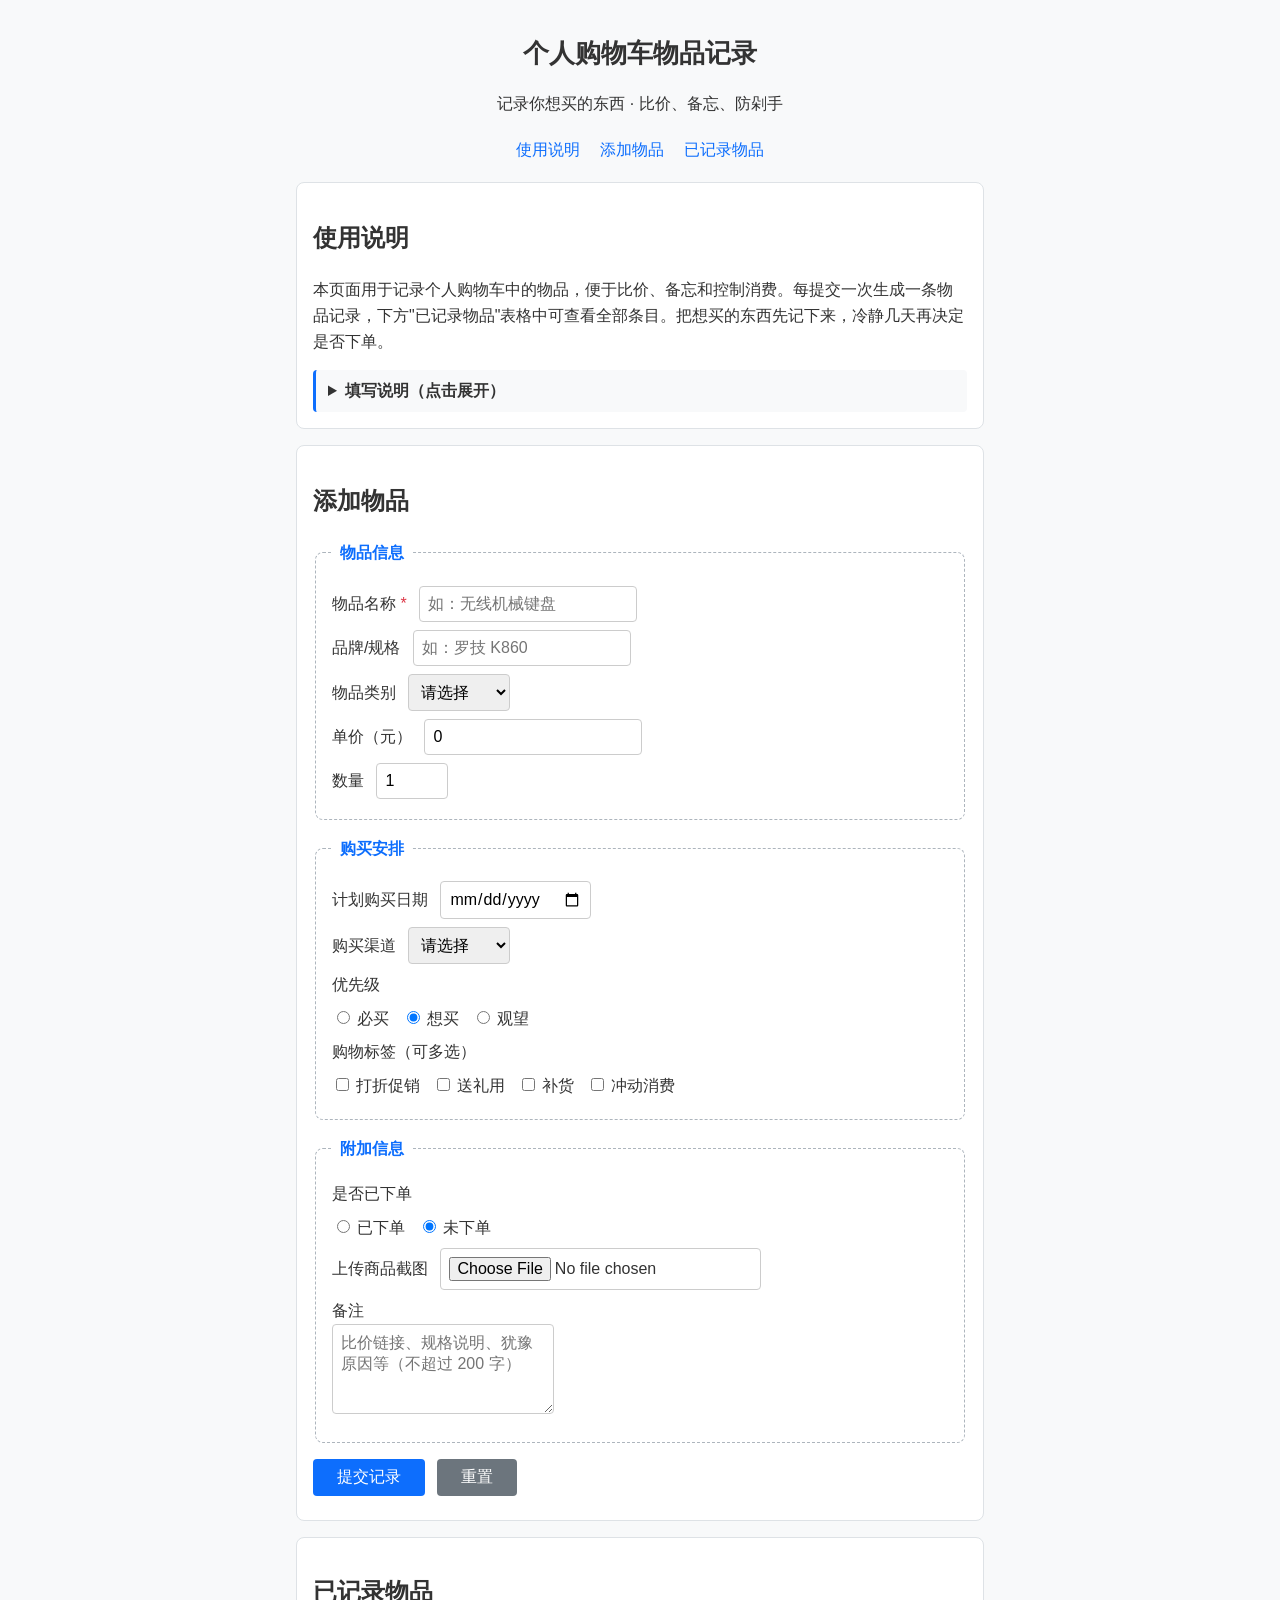
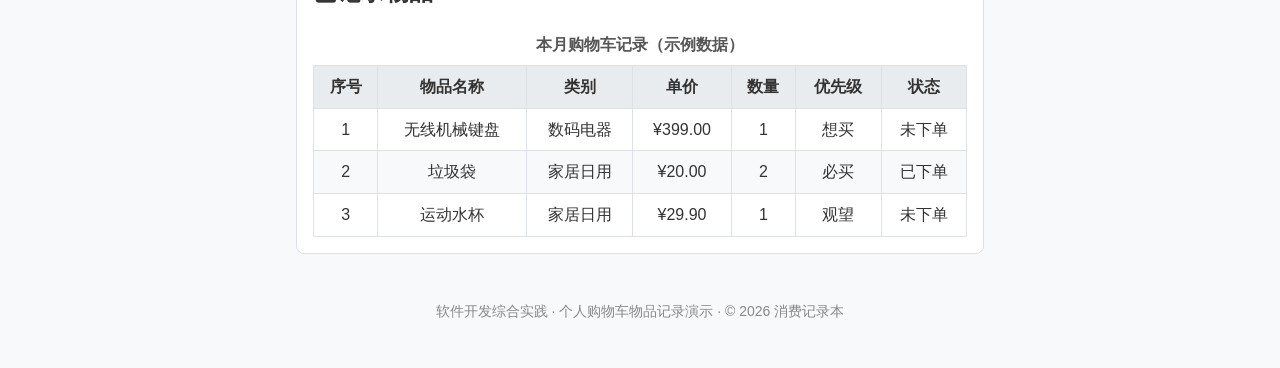
<file: collect-form/index.html>
<!DOCTYPE html>
<html lang="zh-CN">
<head>
  <meta charset="UTF-8">
  <meta name="viewport" content="width=device-width, initial-scale=1.0">
  <title>个人购物车物品记录</title>
  <link rel="stylesheet" href="css/style.css">
</head>
<body>
  <header>
    <h1>个人购物车物品记录</h1>
    <p>记录你想买的东西 · 比价、备忘、防剁手</p>
  </header>

  <nav>
    <a href="#intro">使用说明</a>
    <a href="#add">添加物品</a>
    <a href="#list">已记录物品</a>
  </nav>

  <main>
    <!-- 使用说明区 -->
    <section id="intro">
      <h2>使用说明</h2>
      <p>本页面用于记录个人购物车中的物品，便于比价、备忘和控制消费。每提交一次生成一条物品记录，下方"已记录物品"表格中可查看全部条目。把想买的东西先记下来，冷静几天再决定是否下单。</p>

      <!-- 研究任务3：details/summary 折叠区块 -->
      <details>
        <summary>填写说明（点击展开）</summary>
        <p>1. 带 <span class="req">*</span> 为必填项。</p>
        <p>2. 物品名称用于检索，请写清楚（如"无线鼠标"而非"鼠标"）。</p>
        <p>3. 单价与数量会自动算出小计，供你判断总花费。</p>
        <p>4. 优先级用于排序，"必买"会排在表格前面。</p>
        <p>5. 提交后页面会跳转刷新，属正常现象。</p>
      </details>
    </section>

    <!-- 添加物品表单区 -->
    <section id="add">
      <h2>添加物品</h2>
      <form action="#" method="get">
        <!-- 研究任务2：fieldset/legend 表单分组 -->
        <fieldset>
          <legend>物品信息</legend>

          <p>
            <label for="name">物品名称 <span class="req">*</span></label>
            <input type="text" id="name" name="name" placeholder="如：无线机械键盘"
                   pattern="[\u4e00-\u9fa5A-Za-z0-9]{2,30}" required>
          </p>

          <p>
            <label for="brand">品牌/规格</label>
            <input type="text" id="brand" name="brand" placeholder="如：罗技 K860"
                   maxlength="40">
          </p>

          <p>
            <label for="cat">物品类别</label>
            <select id="cat" name="cat">
              <option value="">请选择</option>
              <option value="digital">数码电器</option>
              <option value="book">图书文具</option>
              <option value="clothing">服饰鞋包</option>
              <option value="food">食品饮料</option>
              <option value="home">家居日用</option>
              <option value="other">其他</option>
            </select>
          </p>

          <p>
            <label for="price">单价（元）</label>
            <input type="number" id="price" name="price" min="0" step="0.01"
                   placeholder="0.00" value="0">
          </p>

          <p>
            <label for="qty">数量</label>
            <input type="number" id="qty" name="qty" min="1" max="999" value="1">
          </p>
        </fieldset>

        <fieldset>
          <legend>购买安排</legend>

          <p>
            <label for="buydate">计划购买日期</label>
            <input type="date" id="buydate" name="buydate">
          </p>

          <p>
            <label for="channel">购买渠道</label>
            <select id="channel" name="channel">
              <option value="">请选择</option>
              <option value="jd">京东</option>
              <option value="tb">淘宝</option>
              <option value="pdd">拼多多</option>
              <option value="offline">线下门店</option>
              <option value="other">其他</option>
            </select>
          </p>

          <p>优先级</p>
          <p>
            <label><input type="radio" name="priority" value="must"> 必买</label>
            <label><input type="radio" name="priority" value="want" checked> 想买</label>
            <label><input type="radio" name="priority" value="maybe"> 观望</label>
          </p>

          <p>购物标签（可多选）</p>
          <p>
            <label><input type="checkbox" name="tag" value="discount"> 打折促销</label>
            <label><input type="checkbox" name="tag" value="gift"> 送礼用</label>
            <label><input type="checkbox" name="tag" value="restock"> 补货</label>
            <label><input type="checkbox" name="tag" value="impulse"> 冲动消费</label>
          </p>
        </fieldset>

        <fieldset>
          <legend>附加信息</legend>

          <p>是否已下单</p>
          <p>
            <label><input type="radio" name="ordered" value="yes"> 已下单</label>
            <label><input type="radio" name="ordered" value="no" checked> 未下单</label>
          </p>

          <p>
            <label for="shot">上传商品截图</label>
            <input type="file" id="shot" name="shot" accept="image/*">
          </p>

          <p>
            <label for="advice">备注</label><br>
            <textarea id="advice" name="advice" rows="4" maxlength="200"
                      placeholder="比价链接、规格说明、犹豫原因等（不超过 200 字）"></textarea>
          </p>
        </fieldset>

        <p>
          <button type="submit">提交记录</button>
          <button type="reset">重置</button>
        </p>
      </form>
    </section>

    <!-- 附录练习：已记录物品表格 -->
    <section id="list">
      <h2>已记录物品</h2>
      <table>
        <caption>本月购物车记录（示例数据）</caption>
        <thead>
          <tr>
            <th>序号</th>
            <th>物品名称</th>
            <th>类别</th>
            <th>单价</th>
            <th>数量</th>
            <th>优先级</th>
            <th>状态</th>
          </tr>
        </thead>
        <tbody>
          <tr>
            <td>1</td>
            <td>无线机械键盘</td>
            <td>数码电器</td>
            <td>¥399.00</td>
            <td>1</td>
            <td>想买</td>
            <td>未下单</td>
          </tr>
          <tr>
            <td>2</td>
            <td>垃圾袋</td>
            <td>家居日用</td>
            <td>¥20.00</td>
            <td>2</td>
            <td>必买</td>
            <td>已下单</td>
          </tr>
          <tr>
            <td>3</td>
            <td>运动水杯</td>
            <td>家居日用</td>
            <td>¥29.90</td>
            <td>1</td>
            <td>观望</td>
            <td>未下单</td>
          </tr>
        </tbody>
      </table>
    </section>
  </main>

  <footer>
    <p>软件开发综合实践 · 个人购物车物品记录演示 · © 2026 消费记录本</p>
  </footer>
</body>
</html>
</file>
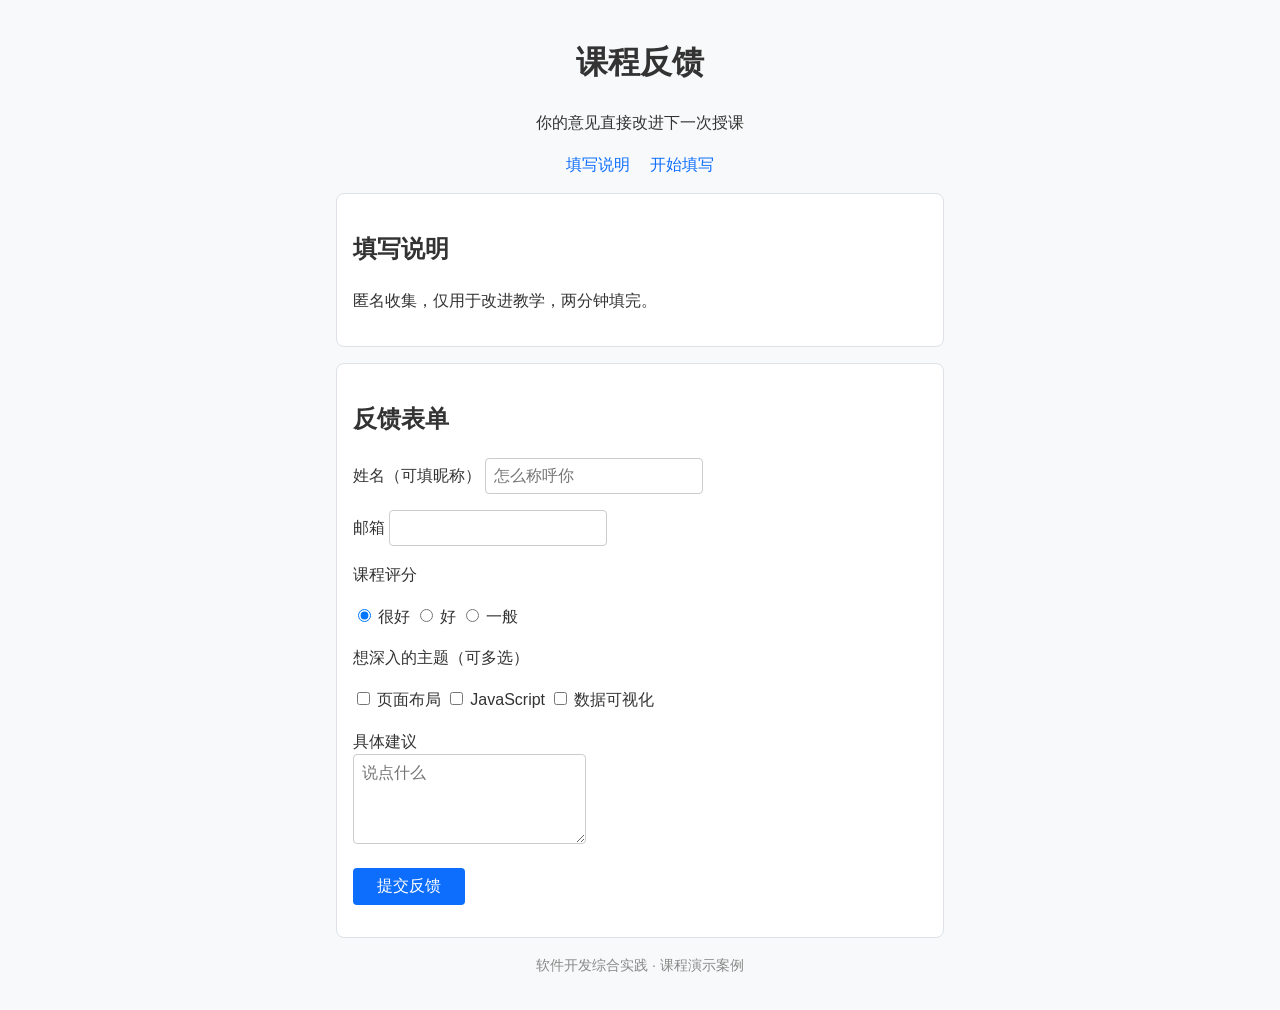
<file: feedback-form/index.html>
<!DOCTYPE html>
<html lang="zh-CN">
<head>
  <link rel="stylesheet" href="css/style.css">
  <meta charset="UTF-8">
  <meta name="viewport" content="width=device-width, initial-scale=1.0">
  <title>课程反馈</title>
</head>
<body>
  <header>
    <h1>课程反馈</h1>
    <p>你的意见直接改进下一次授课</p>
  </header>
  <nav>
    <a href="#intro">填写说明</a>
    <a href="#form">开始填写</a>
  </nav>
  <main>
    <section id="intro">
      <h2>填写说明</h2>
      <p>匿名收集，仅用于改进教学，两分钟填完。</p>
    </section>
    <section id="form">
      <h2>反馈表单</h2>
      <p><form action="#" method="get">
  <p>
    <label for="name">姓名（可填昵称）</label>
    <input type="text" id="name" name="name" placeholder="怎么称呼你" required>
  </p>
  <p>
    <label for="mail">邮箱</label>
    <input type="email" id="mail" name="mail" required>
  </p>
  <p>课程评分</p>
  <p>
    <label><input type="radio" name="score" value="5" checked> 很好</label>
    <label><input type="radio" name="score" value="4"> 好</label>
    <label><input type="radio" name="score" value="3"> 一般</label>
  </p>
  <p>想深入的主题（可多选）</p>
  <p>
    <label><input type="checkbox" name="topic" value="layout"> 页面布局</label>
    <label><input type="checkbox" name="topic" value="js"> JavaScript</label>
    <label><input type="checkbox" name="topic" value="chart"> 数据可视化</label>
  </p>
  <p>
    <label for="advice">具体建议</label><br>
    <textarea id="advice" name="advice" rows="4" maxlength="200" placeholder="说点什么"></textarea>
  </p>
  <p>
    <button type="submit">提交反馈</button>
  </p>
</form></p>
    </section>
  </main>
  <footer>
    <p>软件开发综合实践 · 课程演示案例</p>
  </footer>
</body>
</html>
</file>
<file: collect-form/css/style.css>
/* ===== 第一行：工程默认配置，让宽度包含 padding 和 border ===== */
* {
  box-sizing: border-box;
}

body {
  font-family: "Microsoft YaHei", "PingFang SC", sans-serif;
  color: #333;
  line-height: 1.6;
  background-color: #f8f9fa;
  max-width: 720px;
  margin: 0 auto;
  padding: 16px;
}

header {
  text-align: center;
  margin-bottom: 8px;
}

header h1 {
  font-size: 26px;
  margin-bottom: 4px;
}

nav {
  text-align: center;
  margin-bottom: 16px;
}

/* 后代选择器：nav 里的所有链接 */
nav a {
  color: #0d6efd;
  text-decoration: none;
  margin: 0 8px;
}

/* hover 时变色加下划线，提升体验 */
nav a:hover {
  text-decoration: underline;
}

section {
  background: #fff;
  border: 1px solid #dee2e6;
  border-radius: 8px;
  padding: 16px;
  margin-bottom: 16px;
}

/* ===== 表单控件基础样式 ===== */
input, textarea, select, button {
  font-size: 16px;
  padding: 8px;
  border: 1px solid #ccc;
  border-radius: 4px;
  font-family: inherit;
}

/* 让每个 p 里的 label 与控件分两行，更整齐 */
form p {
  margin: 8px 0;
}

label {
  display: inline-block;
  margin-right: 8px;
}

/* 必填项星号样式 */
.req {
  color: #dc3545;
}

/* ===== 研究任务1：纯 CSS 表单状态反馈 =====
   不写任何 JavaScript，靠 :valid / :invalid / :focus 伪类
   和属性选择器实现"必填项未填红框、聚焦时高亮" */

/* 聚焦时高亮：青色边框 + 浅青背景 */
input:focus, textarea:focus, select:focus {
  outline: none;
  border-color: #0d6efd;
  background-color: #eaf2ff;
  box-shadow: 0 0 0 3px rgba(13, 110, 253, 0.15);
}

/* 必填且合法：绿色边框表示"填对了" */
input:required:valid, textarea:required:valid {
  border-color: #28a745;
  background-color: #f4fff6;
}

/* 必填但非法（空或格式错）：红色边框提示
   注意：:invalid 在未交互时也会触发，故加 :focus 限制为聚焦时才显红框，
   避免页面打开就一片红，体验更好 */
input:required:focus:invalid, textarea:required:focus:invalid {
  border-color: #dc3545;
  background-color: #fff5f5;
}

/* 属性选择器：带 pattern 的控件单独提示 */
input[pattern]:focus:invalid {
  border-color: #dc3545;
  background-color: #fff5f5;
}

/* ===== 研究任务2：fieldset/legend 分组样式 ===== */
fieldset {
  border: 1px dashed #adb5bd;
  border-radius: 8px;
  padding: 12px 16px;
  margin-bottom: 16px;
}

legend {
  font-weight: bold;
  color: #0d6efd;
  padding: 0 8px;
}

/* ===== 研究任务3：details/summary 折叠区块样式 ===== */
details {
  background: #f8f9fa;
  border-left: 3px solid #0d6efd;
  padding: 8px 12px;
  border-radius: 4px;
  margin-top: 12px;
}

summary {
  font-weight: bold;
  cursor: pointer;
  user-select: none;
}

summary:hover {
  color: #0d6efd;
}

/* ===== 按钮样式 ===== */
button {
  background: #0d6efd;
  color: #fff;
  border: none;
  padding: 8px 24px;
  cursor: pointer;
  border-radius: 4px;
}

button:hover {
  background: #0b5ed7;
}

button[type="reset"] {
  background: #6c757d;
  margin-left: 8px;
}

button[type="reset"]:hover {
  background: #5a6268;
}

/* inline-block 让链接式控件可设宽度（第四部分第七节延伸） */
nav a {
  display: inline-block;
  padding: 4px 0;
}

/* ===== 表格样式（附录练习） ===== */
table {
  width: 100%;
  border-collapse: collapse;
  margin-top: 8px;
}

caption {
  font-weight: bold;
  margin-bottom: 8px;
  color: #555;
}

th, td {
  border: 1px solid #dee2e6;
  padding: 8px;
  text-align: center;
}

/* 后代选择器：表头单元格加粗、深色背景 */
thead th {
  background: #e9ecef;
  font-weight: bold;
}

tbody tr:nth-child(even) {
  background: #f8f9fa;
}

footer {
  text-align: center;
  color: #888;
  font-size: 14px;
  padding: 16px 0;
}
</file>
<file: feedback-form/css/style.css>
* {
  box-sizing: border-box;
}

body {
  font-family: "Microsoft YaHei", "PingFang SC", sans-serif;
  color: #333;
  line-height: 1.6;
  background-color: #f8f9fa;
  max-width: 640px;
  margin: 0 auto;
  padding: 16px;
}

header {
  text-align: center;
}

nav {
  text-align: center;
  margin-bottom: 16px;
}

nav a {
  color: #0d6efd;
  text-decoration: none;
  margin: 0 8px;
}

section {
  background: #fff;
  border: 1px solid #dee2e6;
  border-radius: 8px;
  padding: 16px;
  margin-bottom: 16px;
}

input, textarea, select, button {
  font-size: 16px;
  padding: 8px;
  border: 1px solid #ccc;
  border-radius: 4px;
}

button {
  background: #0d6efd;
  color: #fff;
  border: none;
  padding: 8px 24px;
}

footer {
  text-align: center;
  color: #888;
  font-size: 14px;
}
</file>
